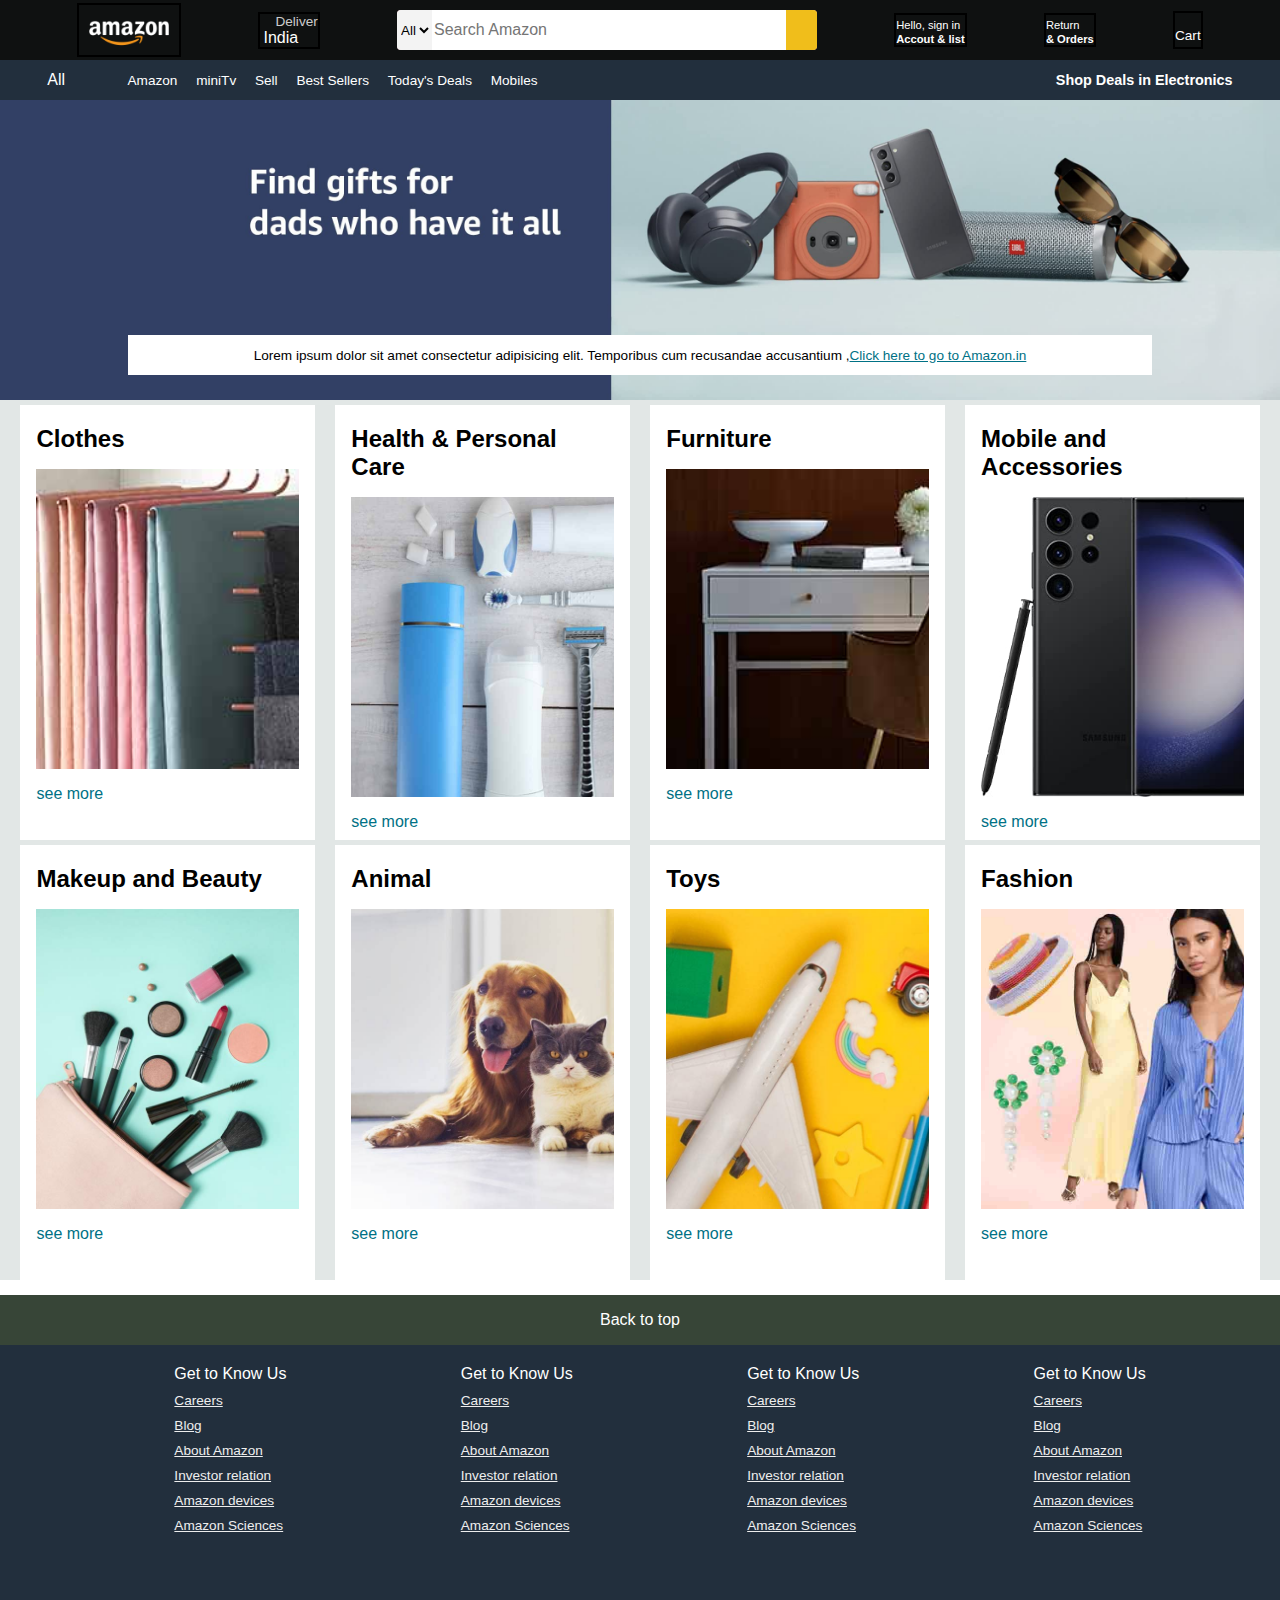
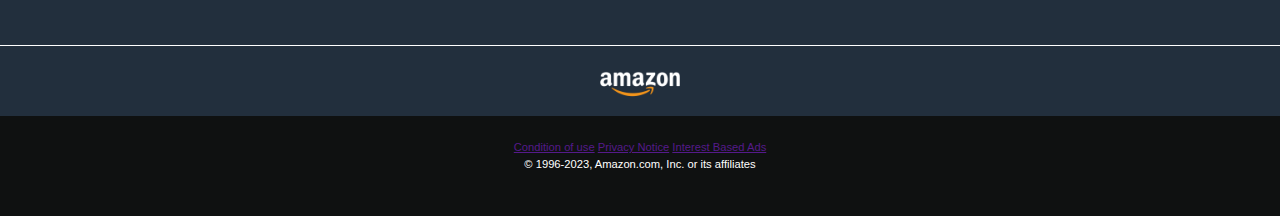
<file: clone.html>
<!DOCTYPE html>
<html lang="en">

<head>
    <meta charset="UTF-8">
    <meta name="viewport" content="width=device-width, initial-scale=1.0">
    <title>Amazon</title>
    <link rel="stylesheet" href="https://cdnjs.cloudflare.com/ajax/libs/font-awesome/6.4.0/css/all.min.css"
        integrity="sha512-iecdLmaskl7CVkqkXNQ/ZH/XLlvWZOJyj7Yy7tcenmpD1ypASozpmT/E0iPtmFIB46ZmdtAc9eNBvH0H/ZpiBw=="
        crossorigin="anonymous" referrerpolicy="no-referrer" />
    <link rel="stylesheet" href="cloneStyle.css">
</head>

<body>
    <header>
        <div class="navbar">
            <div class="nav-logo border">
                <div class="logo">
                </div>
            </div>
            <div class="nav-adress border">
                <p class="add-first">Deliver</p>
                <div class="add-icon">
                    <i class="fa fa-map-marker" aria-hidden="true"></i>
                    <p class="add-second">India</p>
                </div>
            </div>
            <div class="nav-search">
                <select name="" class="search-select">
                    <option value="">
                        All
                    </option>
                    <input type="text" name="" class="search-input" placeholder="Search Amazon">
                    <div class="search-icon">
                        <i class="fa fa-search" aria-hidden="true"></i>
                    </div>
                </select>
            </div>

            <div class="nav-signin border">
                <p> <span>Hello, sign in</span> </p>
                <p class="nav-second">Accout & list</p>
            </div>

            <div class="nav-return border">
                <p> <span>Return</span> </p>
                <p class="nav-second">& Orders</p>
            </div>

            <div class="nav-cart border">
                <i class="fa fa-shopping-cart" aria-hidden="true"></i>
                Cart
            </div>
        </div>


        <div class="panel">
            <div class="panel-all">
                <i class="fa fa-bars" aria-hidden="true"></i>
                All
            </div>
            <div class="panel-options">
                <p>Amazon</p>
                <p>miniTv</p>
                <p>Sell</p>
                <p>Best Sellers</p>
                <p>Today's Deals</p>
                <p>Mobiles</p>
            </div>
            <div class="panel-deals">
                Shop Deals in Electronics
            </div>

        </div>

    </header>

    <div class="hero-section">
        <div class="hero-msg">
            Lorem ipsum dolor sit amet consectetur adipisicing elit. Temporibus cum recusandae accusantium
            , <a href=""> Click here to go to Amazon.in</a>
        </div>
    </div>
    <div class="shop-section">
        <div class="box1 box">
            <div class="box-content">
                <h2>Clothes</h2>
                <div class="box-img" style="background-image: url('./images/box1_image.jpg');"></div>
                <p>see more</p>
            </div>
        </div>
        <div class="box2 box">
            <div class="box-content">
                <h2>Health & Personal Care</h2>
                <div class="box-img" style="background-image: url('./images/box2_image.jpg');"></div>
                <p>see more</p>
            </div>
        </div>
        <div class="box3 box">
            <div class="box-content">
                <h2>Furniture</h2>
                <div class="box-img" style="background-image: url('./images/box3_image.jpg');"></div>
                <p>see more</p>
            </div>
        </div>
        <div class="box4 box">
            <div class="box-content">
                <h2>Mobile and Accessories</h2>
                <div class="box-img" style="background-image: url('./images/box4_image.jpg');"></div>
                <p>see more</p>
            </div>
        </div>
        <div class="box1 box">
            <div class="box-content">
                <h2>Makeup and Beauty</h2>
                <div class="box-img" style="background-image: url('./images/box5_image.jpg');"></div>
                <p>see more</p>
            </div>
        </div>
        <div class="box2 box">
            <div class="box-content">
                <h2>Animal</h2>
                <div class="box-img" style="background-image: url('./images/box6_image.jpg');"></div>
                <p>see more</p>
            </div>
        </div>
        <div class="box3 box">
            <div class="box-content">
                <h2>Toys</h2>
                <div class="box-img" style="background-image: url('./images/box7_image.jpg');"></div>
                <p>see more</p>
            </div>
        </div>
        <div class="box4 box">
            <div class="box-content">
                <h2>Fashion</h2>
                <div class="box-img" style="background-image: url('./images/box8_image.jpg');"></div>
                <p>see more</p>
            </div>
        </div>
    </div>
    <footer>
        <div class="foot-panel">
            Back to top
        </div>
        <div class="foot-panel2">

            <ul>
                <p>
                    Get to Know Us
                </p>
                <a href="">Careers</a>
                <a href="">Blog</a>
                <a href="">About Amazon</a>
                <a href="">Investor relation</a>
                <a href="">Amazon devices</a>
                <a href="">Amazon Sciences</a>
            </ul>
            <ul>
                <p>
                    Get to Know Us
                </p>
                <a href="">Careers</a>
                <a href="">Blog</a>
                <a href="">About Amazon</a>
                <a href="">Investor relation</a>
                <a href="">Amazon devices</a>
                <a href="">Amazon Sciences</a>
            </ul>
            <ul>
                <p>
                    Get to Know Us
                </p>
                <a href="">Careers</a>
                <a href="">Blog</a>
                <a href="">About Amazon</a>
                <a href="">Investor relation</a>
                <a href="">Amazon devices</a>
                <a href="">Amazon Sciences</a>
            </ul>
            <ul>
                <p>
                    Get to Know Us
                </p>
                <a href="">Careers</a>
                <a href="">Blog</a>
                <a href="">About Amazon</a>
                <a href="">Investor relation</a>
                <a href="">Amazon devices</a>
                <a href="">Amazon Sciences</a>
            </ul>
        </div>
        <div class="foot-panel3">
            <div class="logo">

            </div>
        </div>
        <div class="foot-panel4">
            <div class="pages">
                <a href="">Condition of use</a>
                <a href="">Privacy Notice</a>
                <a href="">Interest Based Ads</a>
            </div>
            <div class="copyright">
                © 1996-2023, Amazon.com, Inc. or its affiliates
            </div>
        </div>
    </footer>
</body>

</html>
</file>
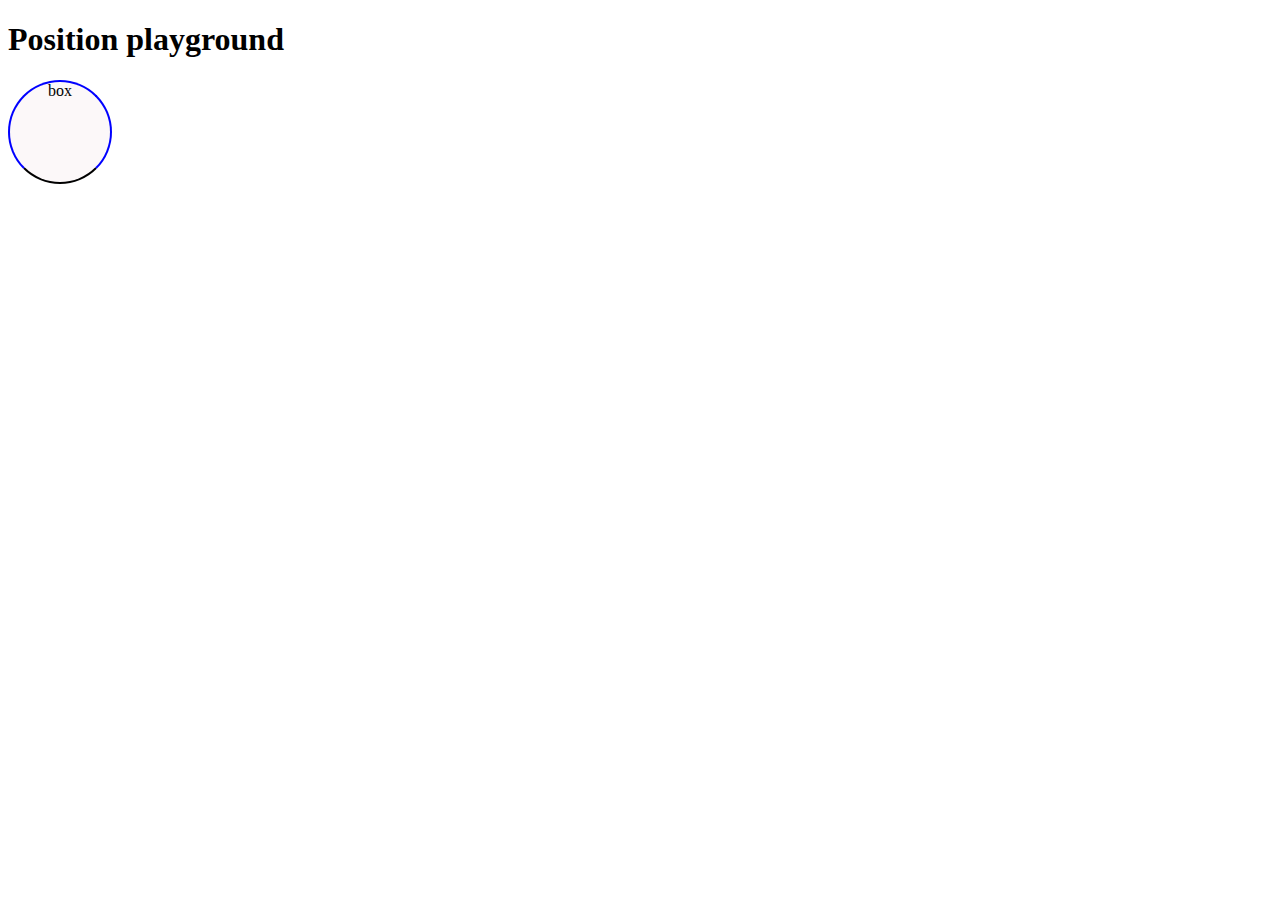
<file: index2.html>
<!DOCTYPE html>
<html lang="en">

<head>
    <meta charset="UTF-8">
    <meta name="viewport" content="width=device-width, initial-scale=1.0">
    <title>Document</title>
    <link rel="stylesheet" href="cssStyle.css">
    <style>
        button {
            color: blue;
        }
    </style>
</head>

<body>
    <!-- <div class="navbar">
        <a href="logo" class="logo">amazon.in</a>
        <a href="">Account</a>
        <a href="">My Cart</a>
        <a href="">Contact us</a>

        <input placeholder="Search amazon.in">
        <button>Search</button>

    </div> -->

    <h1>Position playground</h1>
    <div class="loader">
        box
    </div>
</body>

</html>
</file>
<file: cloneStyle.css>
* {
    margin: 0px;
    font-family: arial;
    border: border-box;
}

.navbar {
    height: 60px;
    background-color: #0f1111;
    color: white;
    display: flex;
    align-items: center;
    justify-content: space-evenly;
}

.nav-logo {
    height: 50px;
    width: 100px;
}

.logo {
    background-image: url("./images/amazon_logo.png");
    height: 50px;
    width: 100%;
    background-size: cover;
}

.border {
    border: 2px solid black;
}

.border:hover {
    border: 1.5px solid white;
}

/* // box2 */
.add-first {
    color: #cccccc;
    font-size: 0.85rem;
    margin-left: 15px;
}

.add-second {
    font-size: 1rem;
    margin-left: 3px;
}

.add-icon {
    display: flex;
    align-items: center;
}

.nav-search {

    display: flex;
    background-color: pink;
    width: 420px;
    height: 40px;
    border-radius: 4px;
    justify-content: space-evenly;

}

.nav-search:hover {
    border: 2px solid rgb(240, 190, 27);
}

.search-select {
    background-color: #f3f3f3;
    width: 50px;
    text-align: center;
    border-top-left-radius: 4px;
    border-bottom-left-radius: 4px;
    border: none;
}

.search-input {
    width: 500px;
    font-size: 1rem;
    border: none;
}

.search-icon {
    width: 45px;
    display: flex;
    justify-content: center;
    align-items: center;
    font-size: 1.2rem;
    background-color: rgb(240, 190, 27);
    border-top-right-radius: 4px;
    border-bottom-right-radius: 4px;
    color: #0f1111;
}

/* box4
 */

span {
    font-size: 0.7rem;
}

.nav-second {
    font-size: 0.7rem;
    font-weight: 800;
}

/* //box  6 */
.nav-cart i {
    font-size: 30px;
}

.nav-cart {
    font-size: 0.85rem;
}

.panel {
    height: 40px;
    background-color: #222f3D;
    display: flex;
    color: white;
    align-items: center;
    justify-content: space-evenly;
}

.panel-options p {
    display: inline;
    margin-left: 15px;
}

.panel-options {
    width: 70%;
    font-size: 0.85rem;
}

.panel-deals {
    font-size: 0.9rem;
    font-weight: 700;
}


.hero-section {
    height: 300px;
    background-image: url("./hero_image.jpg");
    background-size: cover;
    display: flex;
    justify-content: center;
    align-items: flex-end;
}

.hero-msg {
    background-color: white;
    color: black;
    height: 40px;
    display: flex;
    align-items: center;
    justify-content: center;
    font-size: 0.85rem;
    width: 80%;
    margin-bottom: 25px;
}

.hero-msg a {
    color: #007185;
}

/* .text {
    padding-top: 30%;
    text-align: center;
    justify-content: center;
} */


/* //shop section */

.shop-section {
    display: flex;
    justify-content: space-evenly;
    background-color: #e2e7e6;
    flex-wrap: wrap;
}

.box-content {
    margin-left: 1rem;
    margin-right: 1rem;
}

.box {
    background-color: white;
    height: 400px;
    width: 23%;
    padding: 20px 0px 15px;
    margin-top: 5px;
}

.box-img {
    height: 300px;
    background-size: cover;
    margin-top: 1rem;
    margin-bottom: 1rem;
}

.box-content p {
    color: #007185;
}

footer {
    margin-top: 15px;
}

.foot-panel {
    background-color: #374537;
    color: white;
    height: 50px;
    display: flex;
    justify-content: center;
    align-items: center;
    font-size: 1rem;
}

.foot-panel2 {
    background-color: #222f3D;
    color: white;
    height: 300px;
    display: flex;
    justify-content: space-evenly;
}

ul {
    margin-top: 20px;
}

ul a {
    display: block;
    font-size: 0.85rem;
    margin-top: 10px;
    color: #eeeeee;
}

.foot-panel3 {
    background-color: #222f3D;
    color: white;
    border-top: 1px solid white;
    height: 70px;
    display: flex;
    justify-content: center;
    align-items: center;
}

.logo {
    background-image: url("./images/amazon_logo.png");
    height: 50px;
    width: 100%;
    background-size: cover;
    width: 100px;
}

.foot-panel4 {
    background-color: #0f1111;
    color: white;
    height: 100px;

    font-size: 0.7rem;
    text-align: center;
    /* display: flex;
    justify-content: center;
    align-items: center; */
}

.pages {
    padding-top: 25px;
}

.copyright {
    padding-top: 5px;
}
</file>
<file: cssStyle.css>
/* * {
    padding: 0;
    margin: 0;
}

.navbar {
    height: 60px;
    background-color: #0f1111;
}

button {
    background-color: rgb(235, 95, 15);
}

.logo {
    color: rgb(230, 129, 35);
    font-size: 25px;
}

a {
    margin-right: 200px;
    text-decoration: none;
} */

/* div {
    width: 200px;
    height: 200px;
    margin: 20px;
    padding: 25px;
    display: inline-block;

    /* display: inline; */
/* }

#box2 {
    /* display: none; */
/* visibility: hidden;
}

#box1 {
    background-color: rgba(255, 23, 90, 0.5);
} */


/* div {
    width: 500px;
    height: 500px;
    background-image: url(1.jpg);
    background-size: cover;
    display: inline-block;
    margin: 34px;
} */

/* body {

    background-image: url(1.jpg);
    background-size: contain;
    background-repeat: no-repeat;
} */

/* .outer {
    height: 500px;
    width: 400px;
    background-color: blue;
    display: flex;
    justify-content: center;
    align-items: center;

}

.inner {
    height: 100px;
    width: 100px;
    background-color: black;
    align-self: flex-start;
} */

/* div {
    width: 300px;
    height: 300px;
    background-color: aqua;
    border: 2px solid black;
    display: flex;
    flex-direction: column;
    flex-wrap: wrap;
}

@media(width:500px) {
    div {
        background-color: red;
    }
}

@media(max-width:600px) {
    div {
        background-color: green;
    }
}

@media(min-width:200px) and (max-width:300px) {
    div {
        background-color: blue;
    }
} */

/* div {
    width: 300px;
    height: 300px;
    background-color: aqua;
    border: 2px solid black;
    transition-property: all;
    transition-duration: 2s;
    transition-timing-function: ease-in;
    transition-delay: 2s;
}

div:hover {
    background-color: black;
    color: white;
    font-size: 20px;
} */

/* div {
    width: 100px;
    height: 100px;
    text-align: center;
    justify-content: center;
    background-color: aqua;
    transform: skewX(56deg);
    transform: rotate(130deg);
} */


/* //animaiton */


/* div {
    width: 100px;
    height: 100px;
    background-color: aqua;
    animation-name: colorAnimation;
    animation-duration: 2s;
     animation-timing-function: ease-in; 
    animation-delay: 1s;
    animation-iteration-count: infinite;
    animation-direction: normal;
}

@keyframes colorAnimation {
    0% {
        left: 0px;
        background-color: aquamarine;
    }

    50% {
        background-color: red;
    }

    100% {
        left: 200px;
        background-color: green;
        color: white;
    }

     from {
        background-color: yellow;
    }

    to {
        background-color: green;
        font-size: 20px;
        text-align: center;
    } 
}*/
.loader {
    width: 100px;
    height: 100px;
    border-radius: 50%;
    text-align: center;
    border: 2px solid blue;
    border-bottom: 2px solid black;
    background-color: rgb(252, 248, 249);
    animation: spinner 2s ease-in-out 0s infinite normal;

}

@keyframes spinner {
    from {
        transform: rotate(0deg);
    }

    to {
        transform: rotate(360deg);
    }
}
</file>
